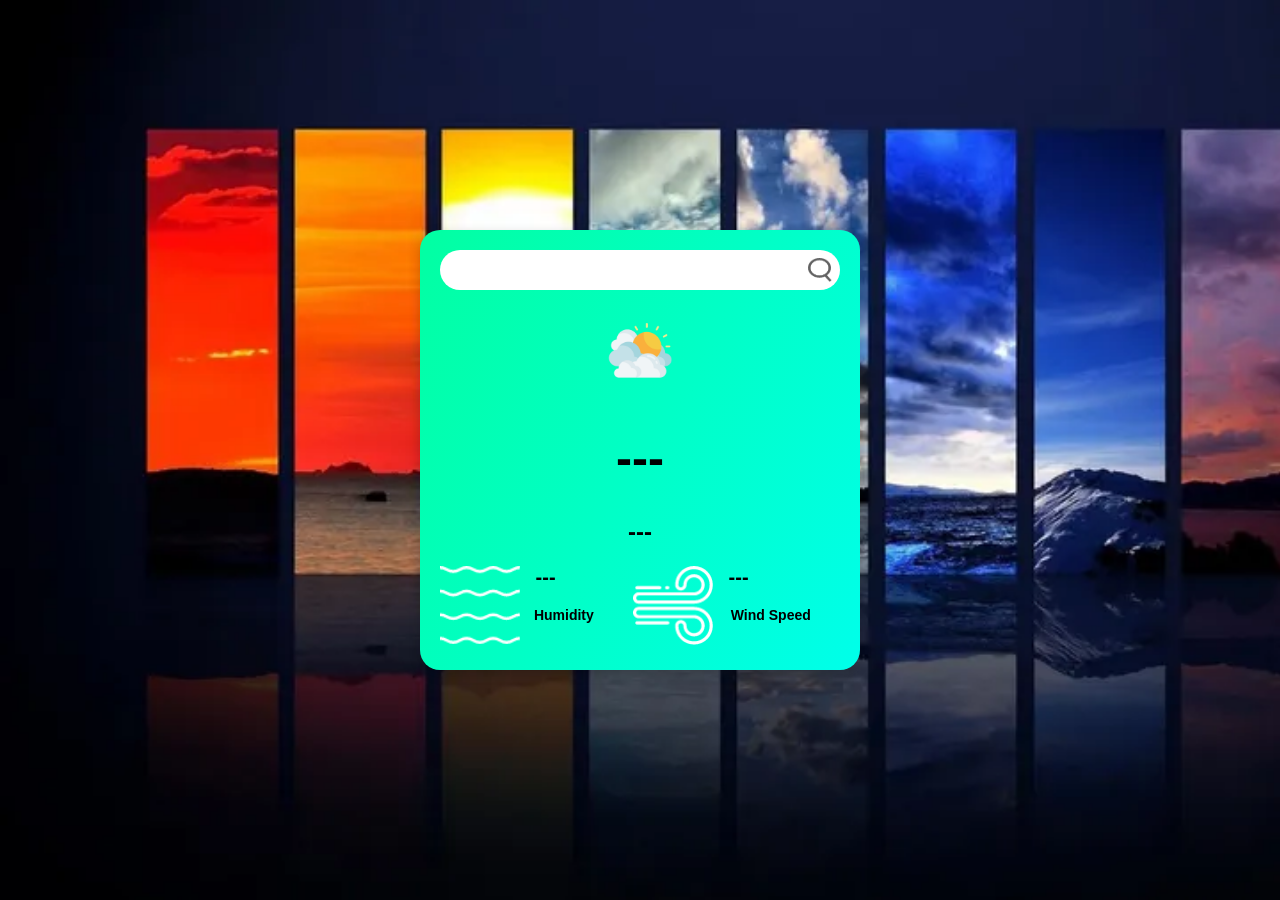
<file: weather/index.html>
<!DOCTYPE html>
<html lang="en">
<head>
    <meta charset="UTF-8">
    <meta name="viewport" content="width=device-width, initial-scale=1.0">
    <title>weather Application</title>
    <link rel="stylesheet" href="./css/style.css">
</head>
<body>
    <div id="wether">
        <div id="search">
            <input type="text" name="" id="">
            <img src="./img/search.png" height="24px" width="24px" alt="" onclick="w()">
        </div>
        <div id="main">
            <img src="./img/clouds.png" alt="">
            <h1 id="temp">---</h1>
            <h2 id="city">---</h2>


            <!-- speed and forecast -->
            <div style="display:flex">
                <div class="col" style="display:flex">
                    <img src="./img/humidity.png" alt="">
                    <div><h3 id="humidity"> &nbsp;---</h3><br><br>
                <p style="font-size:20;font-weight:bold;">&nbsp;Humidity</p></div>
                </div>
                <div class="col" style="display:flex">
                    <img src="./img/wind.png" alt="">
                    <div><h3 id="wind">&nbsp;---</h3><br><br>
                        <p style="font-size:20;font-weight:bold;">&nbsp; Wind Speed</p></div>
                </div>
            </div>
        </div>

    </div>

    <script src="./js/script.js"></script>
</body>
</html>
</file>
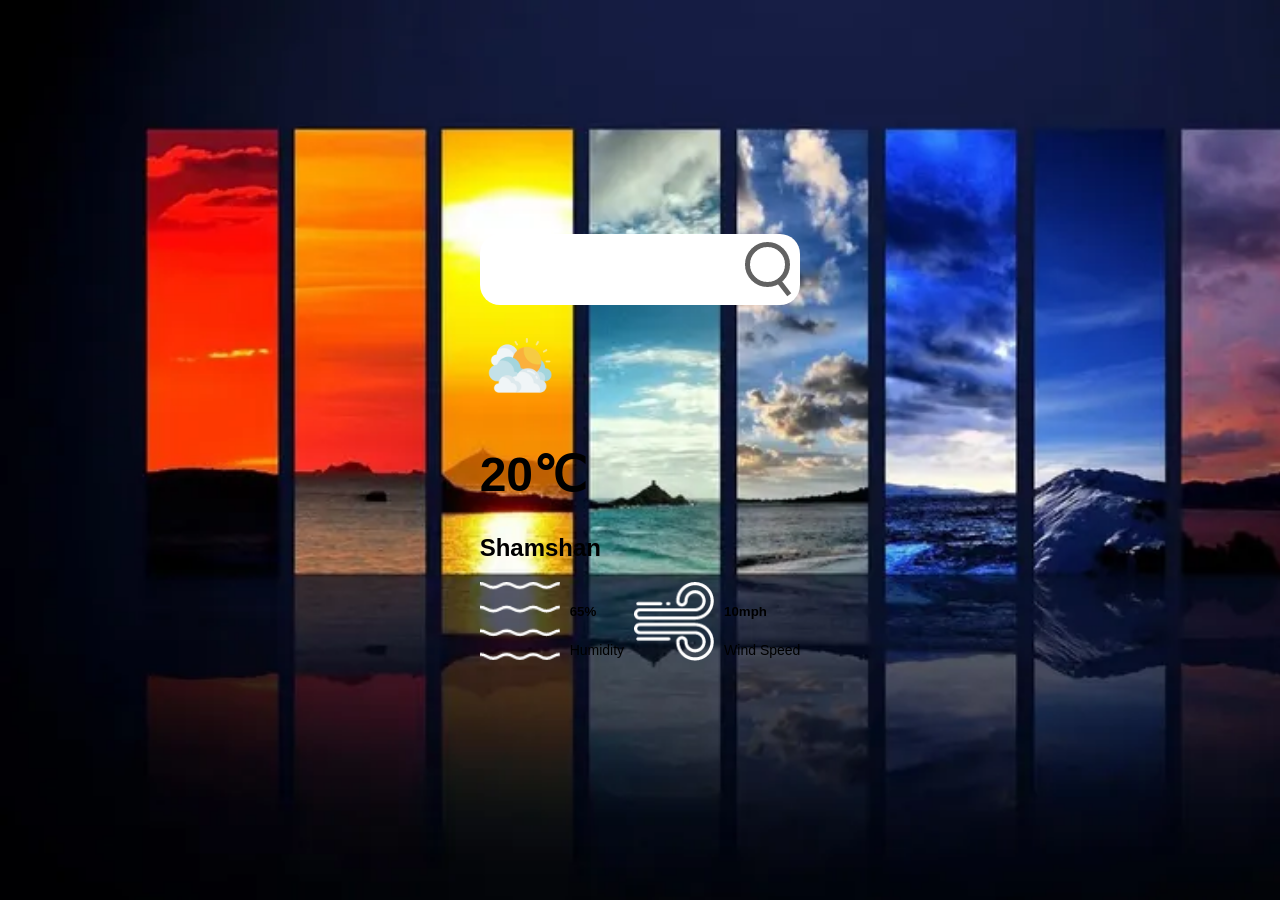
<file: weather/index1.html>
<!DOCTYPE html>
<html lang="en">
<head>
    <meta charset="UTF-8">
    <meta name="viewport" content="width=device-width, initial-scale=1.0">
    <title>Weather App</title>
    <link rel="stylesheet" href="css/style.css">
</head>
<body>
   
    <div id="weather">
        <div id="search">
            <input type="text" >
            <img src="img/search.png" alt="">
        </div>
        <div id="main">
            <img src="img/clouds.png" alt="">
            <h1 id="temp">20℃</h1>
            <h2 id="city">Shamshan</h2>

            <div style="display:flex">
                <div class="col" style="display:flex">
                    <img src="img/humidity.png" alt="">
                    <div>
                        <h5 id="humidity">65%</h5>
                        <p>Humidity</p>
                    </div>
                </div>
                <div class="col" style="display:flex">
                    <img src="img/wind.png" alt="">
                    <div>
                        <h5 id="wind">10mph</h5>
                        <p>Wind Speed</p>
                    </div>
                </div>
            </div>


        </div>
    </div>

    <script src="js/script.js"></script>
</body>
</html>
</file>
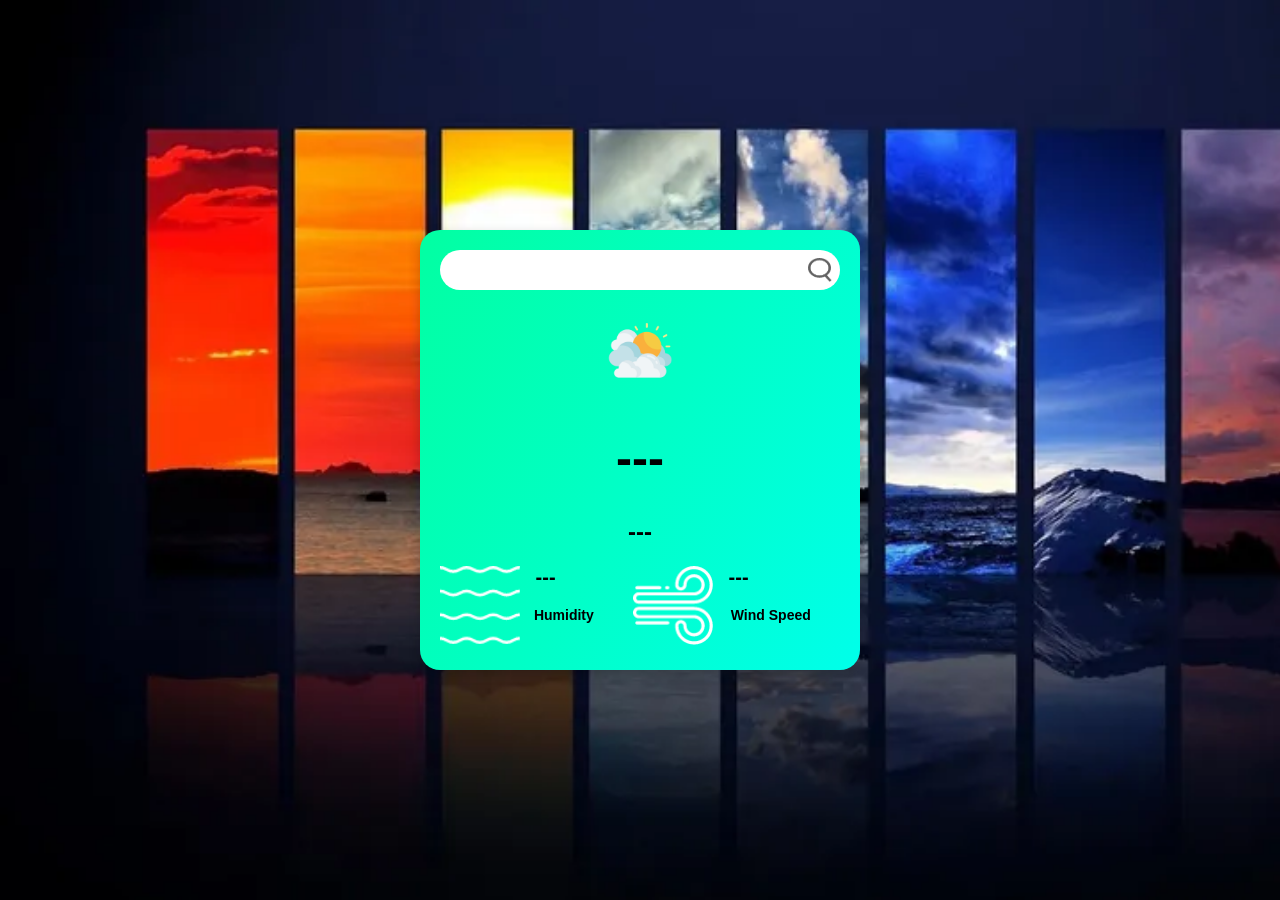
<file: weather/localhost.html>
<!DOCTYPE html>
<html lang="en">
<head>
    <meta charset="UTF-8">
    <meta name="viewport" content="width=device-width, initial-scale=1.0">
    <title>weather Application</title>
    <link rel="stylesheet" href="./css/style.css">
</head>
<body>
    <div id="wether">
        <div id="search">
            <input type="text" name="" id="">
            <img src="./img/search.png" height="24px" width="24px" alt="" onclick="w()">
        </div>
        <div id="main">
            <img id="weather-icon" src="./img/clouds.png" alt="weather icon">
            <h1 id="temp">---</h1>
            <h2 id="city">---</h2>


            <!-- speed and forecast -->
            <div style="display:flex">
                <div class="col" style="display:flex">
                    <img src="./img/humidity.png" alt="">
                    <div><h3 id="humidity"> &nbsp;---</h3><br><br>
                <p style="font-size:20;font-weight:bold;">&nbsp;Humidity</p></div>
                </div>
                <div class="col" style="display:flex">
                    <img src="./img/wind.png" alt="">
                    <div><h3 id="wind">&nbsp;---</h3><br><br>
                        <p style="font-size:20;font-weight:bold;">&nbsp; Wind Speed</p></div>
                </div>
            </div>
        </div>

    </div>

    <script src="./js/scripts.js"></script>
</body>
</html>
</file>
<file: weather/css/style.css>
/* Add this to your style.css file */

body {
    font-family: 'Arial', sans-serif;
    background: url("../img/background.webp");
    background-size: cover;
    display: flex;
    justify-content: center;
    align-items: center;
    height: 100vh;
    margin: 0;
    
}

#wether {
    background: linear-gradient(120deg, #02ffa2, #00ffea);
    border-radius: 20px;
    width: 400px;
    padding: 20px;
    color: white;
    box-shadow: 0px 4px 12px rgba(0, 0, 0, 0.2);
    text-align: center;
}

#search {
    display: flex;
    justify-content: space-between;
    background-color: white;
    padding: 8px;
    border-radius: 20px;
    margin-bottom: 20px;
}

#search input {
    border: none;
    outline: none;
    flex-grow: 1;
    border-radius: 20px;
    padding-left: 10px;
}

#search img {
    cursor: pointer;
}

#main img {
    width: 80px;
    margin-bottom: 5px;
}

#temp {
    font-size: 48px;
    font-weight: bold;
    color: black;
}

#city {
    font-size: 24px;
    margin-bottom: 20px;
    color: black;
}

.col {
    flex-grow: 1;
    text-align: left;
    margin-right: 10px;
}

.col img {
    width: 24px;
    margin-right: 10px;
}

.col h3 {
    margin: 0;
    font-size: 20px;
    color: black;
}

.col p {
    margin: 0;
    font-size: 14px;
    color: black;
}

.col:last-child {
    margin-right: 0;
    color: black;
}

#humidity, #wind {
    display: inline-block;
    color: black;
}
</file>
